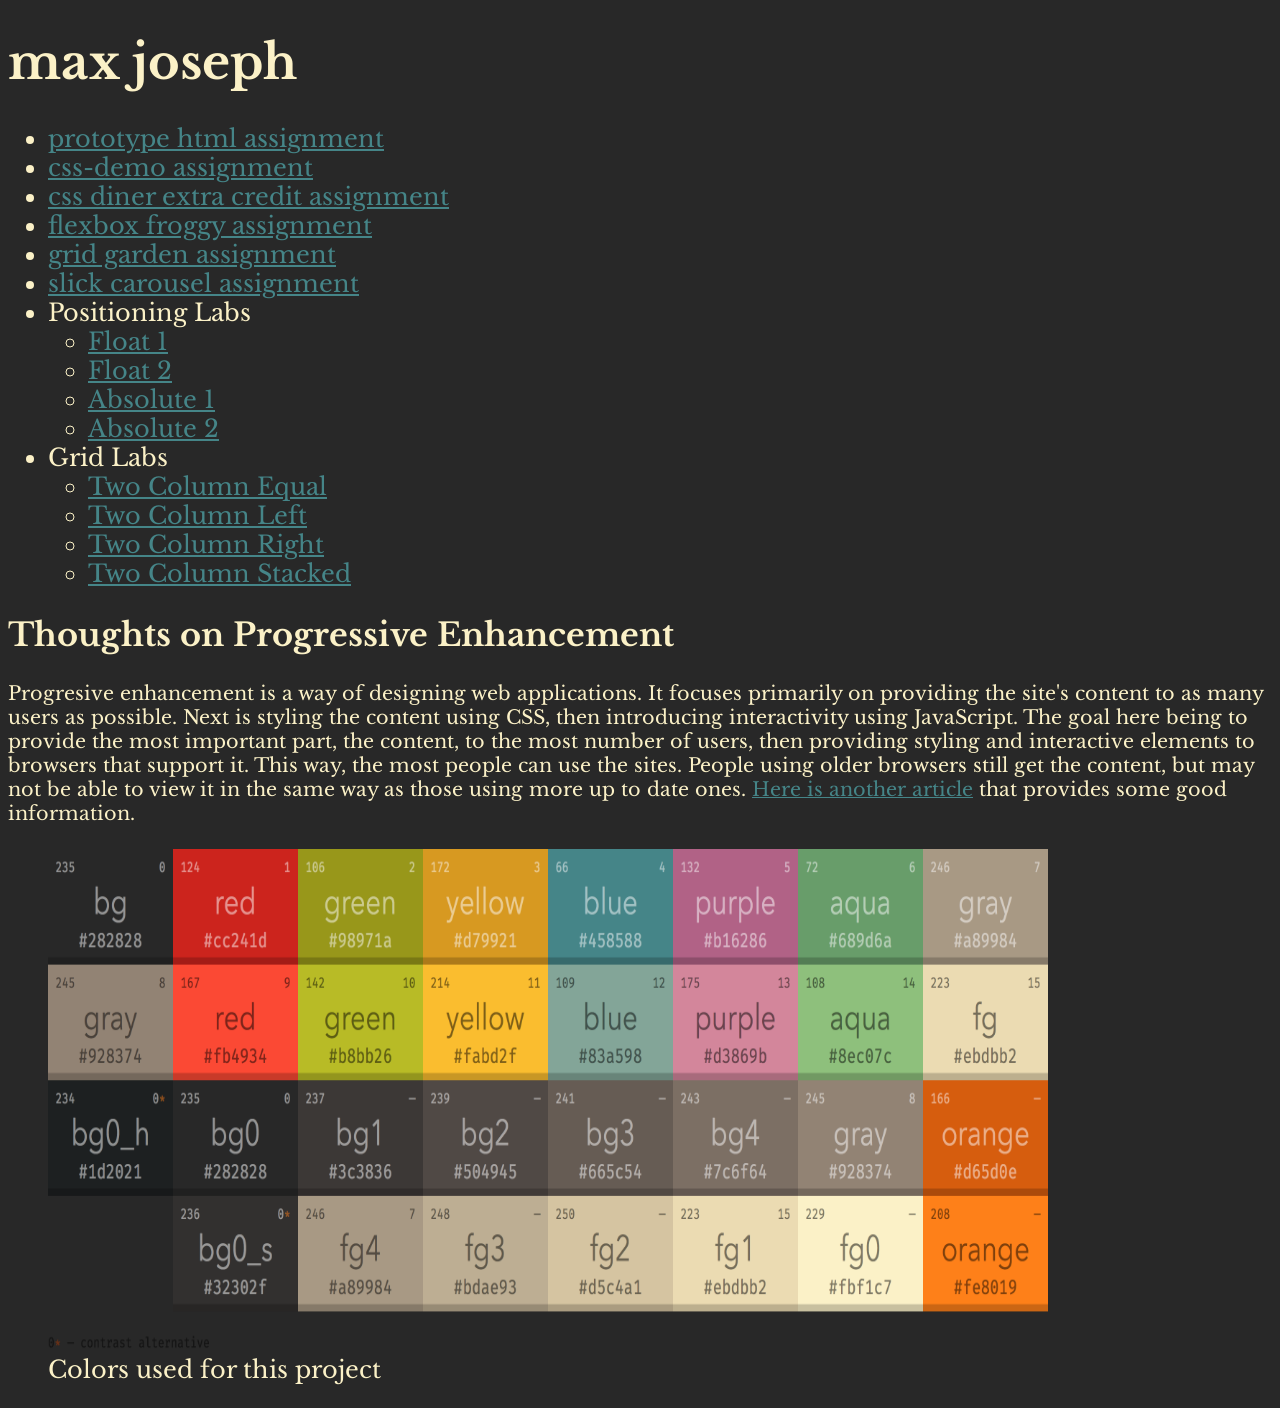
<file: index.html>
<!doctype html>
<html lang="en">
  <head>
    <meta charset="utf-8" />
    <title>IFSC 11003 | Max Joseph</title>
    <meta name="description" content="content description and stuff" />
    <meta name="author" content="Max Joseph" />
    <link href="assets/css/style.css" rel="stylesheet" />
    <!-- libre bakersville font from google -->
    <link rel="preconnect" href="https://fonts.googleapis.com">
    <link rel="preconnect" href="https://fonts.gstatic.com" crossorigin>
    <link href="https://fonts.googleapis.com/css2?family=Libre+Baskerville:ital@0;1&display=swap" rel="stylesheet">
  </head>
  <body>
    <h1>max joseph</h1>
    <nav>
      <ul>
	<li><a href="prototype/index.html">prototype html assignment</a></li>
	<li><a href="css-demo/index.html">css-demo assignment</a></li>
	<li><a href="assets/img/diner.png">css diner extra credit assignment</a></li>
	<li><a href="assets/img/flexbox-froggy.png">flexbox froggy assignment</a></li>
	<li><a href="assets/img/grid-garden.png">grid garden assignment</a></li>
	<li><a href="slick-demo/index.html">slick carousel assignment</a></li>
	<li>Positioning Labs
	  <ul>
	    <li><a href="positioning-lab/float-1.html">Float 1</a></li>
	    <li><a href="positioning-lab/float-2.html">Float 2</a></li>
	    <li><a href="positioning-lab/absolute-1.html">Absolute 1</a></li>
	    <li><a href="positioning-lab/absolute-2.html">Absolute 2</a></li>
	  </ul>
	</li>
	<li>Grid Labs
	  <ul>
	    <li><a href="css-grid-lab/grid-two-col-equal.html">Two Column Equal</a></li>
	    <li><a href="css-grid-lab/grid-two-col-left.html">Two Column Left</a></li>
	    <li><a href="css-grid-lab/grid-two-col-right.html">Two Column Right</a></li>
	    <li><a href="css-grid-lab/grid-two-col-stacked.html">Two Column Stacked</a></li>
	  </ul>
	</li>
      </ul>
    </nav>
    <h2>Thoughts on Progressive Enhancement</h2>
    <p>Progresive enhancement is a way of designing web applications. It focuses primarily on providing the site's content to as many users as possible. Next is styling the content using CSS, then introducing interactivity using JavaScript. The goal here being to provide the most important part, the content, to the most number of users, then providing styling and interactive elements to browsers that support it. This way, the most people can use the sites. People using older browsers still get the content, but may not be able to view it in the same way as those using more up to date ones. <a href="https://developer.mozilla.org/en-US/docs/Glossary/Progressive_Enhancement">Here is another article</a> that provides some good information.</p>
    <figure>
      <img src="assets/img/gruvbox-colors.png" height="500" width="1000">
      <figcaption>Colors used for this project</figcaption>
    </figure>
  </body>
</html>
</file>
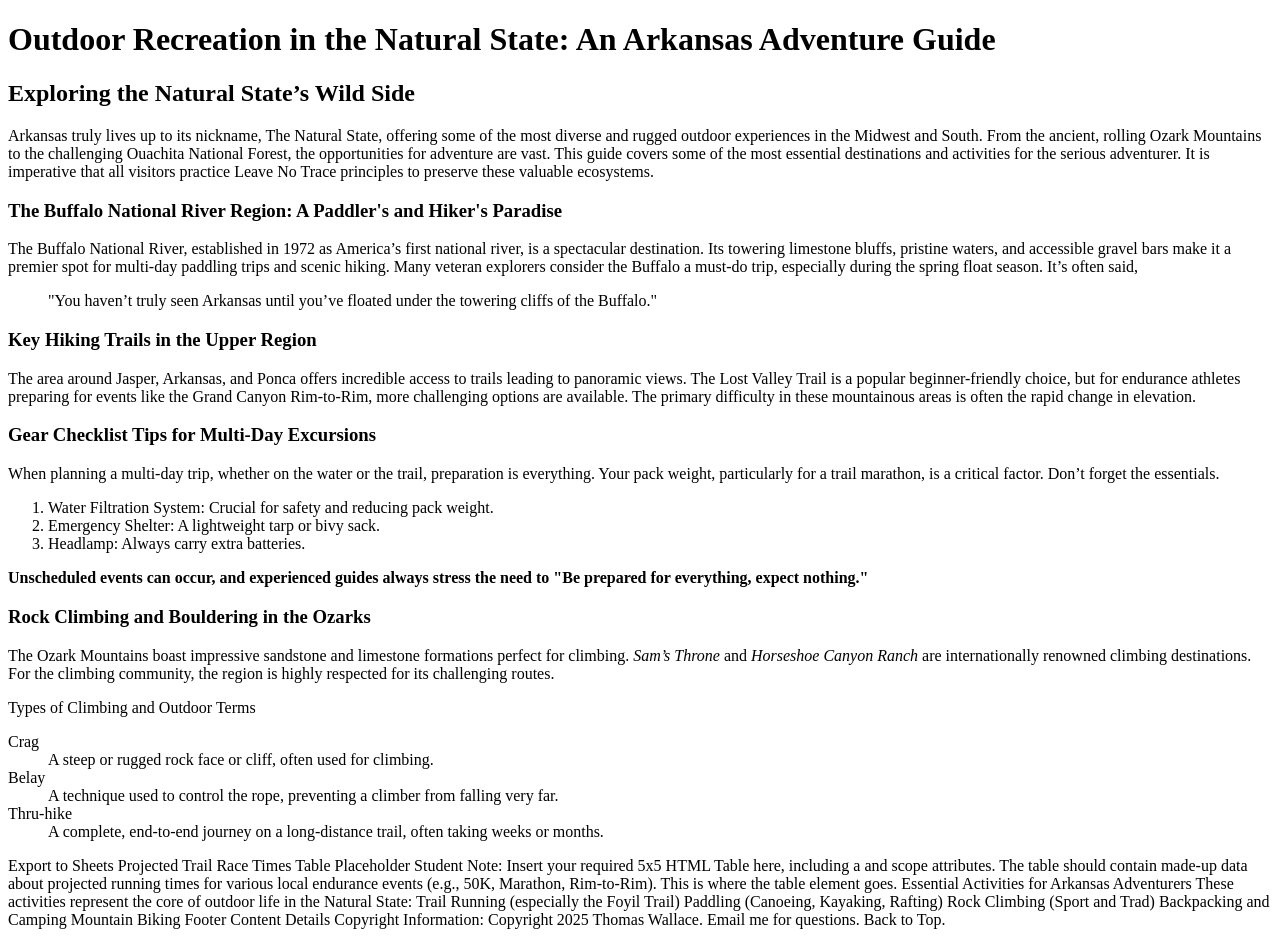
<file: prototype/index.html>
<!doctype html>
<html lang="en">
  <head>
    <title>prototype html5 assignment</title>
    <meta charset="utf-8" />
    <meta name="description" content="basic html structure assignment" />
    <meta name="keywords" content="ualr, ua little rock" />
    <meta name="author" content="Max Joseph" />
  </head>
<body>
  <header>
    <h1>Outdoor Recreation in the Natural State: An Arkansas Adventure Guide</h1>
  </header>

  <h2>Exploring the Natural State’s Wild Side</h2>
  <p>Arkansas truly lives up to its nickname, The Natural State, offering some of the most diverse and rugged outdoor experiences in the Midwest and South. From the ancient, rolling Ozark Mountains to the challenging Ouachita National Forest, the opportunities for adventure are vast. This guide covers some of the most essential destinations and activities for the serious adventurer. It is imperative that all visitors practice Leave No Trace principles to preserve these valuable ecosystems.</p>
  
  <h3>The Buffalo National River Region: A Paddler's and Hiker's Paradise</h3>
  <p>The Buffalo National River, established in 1972 as America’s first national river, is a spectacular destination. Its towering limestone bluffs, pristine waters, and accessible gravel bars make it a premier spot for multi-day paddling trips and scenic hiking. Many veteran explorers consider the Buffalo a must-do trip, especially during the spring float season. It’s often said, <blockquote>"You haven’t truly seen Arkansas until you’ve floated under the towering cliffs of the Buffalo."</blockquote></p>
  
  <h3>Key Hiking Trails in the Upper Region</h3>
  <p>The area around Jasper, Arkansas, and Ponca offers incredible access to trails leading to panoramic views. The Lost Valley Trail is a popular beginner-friendly choice, but for endurance athletes preparing for events like the Grand Canyon Rim-to-Rim, more challenging options are available. The primary difficulty in these mountainous areas is often the rapid change in elevation.</p>
  
  <h3>Gear Checklist Tips for Multi-Day Excursions</h3>
  <p>When planning a multi-day trip, whether on the water or the trail, preparation is everything. Your pack weight, particularly for a trail marathon, is a critical factor. Don’t forget the essentials.</p>
  <ol>
    <li>Water Filtration System: Crucial for safety and reducing pack weight.</li>
    <li>Emergency Shelter: A lightweight tarp or bivy sack.</li>
    <li>Headlamp: Always carry extra batteries.</li>
  </ol>

  <p><strong>Unscheduled events can occur, and experienced guides always stress the need to "Be prepared for everything, expect nothing."</strong></p>
  
  <h3>Rock Climbing and Bouldering in the Ozarks</h3>
  <p>The Ozark Mountains boast impressive sandstone and limestone formations perfect for climbing. <em>Sam’s Throne</em> and <em>Horseshoe Canyon Ranch</em> are internationally renowned climbing destinations. For the climbing community, the region is highly respected for its challenging routes.</p>
  
  <label for="outdoor-terms">Types of Climbing and Outdoor Terms</label>
  <dl id="outdoor-terms">
    <dt>Crag</dt>	<dd>A steep or rugged rock face or cliff, often used for climbing.</dd>
    <dt>Belay</dt>	<dd>A technique used to control the rope, preventing a climber from falling very far.</dd>
    <dt>Thru-hike</dt>	<dd>A complete, end-to-end journey on a long-distance trail, often taking weeks or months.</dd>
  </dl>
Export to Sheets
Projected Trail Race Times Table Placeholder
Student Note: Insert your required 5x5 HTML Table here, including a <caption> and scope attributes. The table should contain made-up data about projected running times for various local endurance events (e.g., 50K, Marathon, Rim-to-Rim). This is where the table element goes.

Essential Activities for Arkansas Adventurers
These activities represent the core of outdoor life in the Natural State:

Trail Running (especially the Foyil Trail)

Paddling (Canoeing, Kayaking, Rafting)

Rock Climbing (Sport and Trad)

Backpacking and Camping

Mountain Biking
    </body>

Footer Content Details
Copyright Information: Copyright 2025 Thomas Wallace. Email me for questions. Back to Top.

</html>
</file>
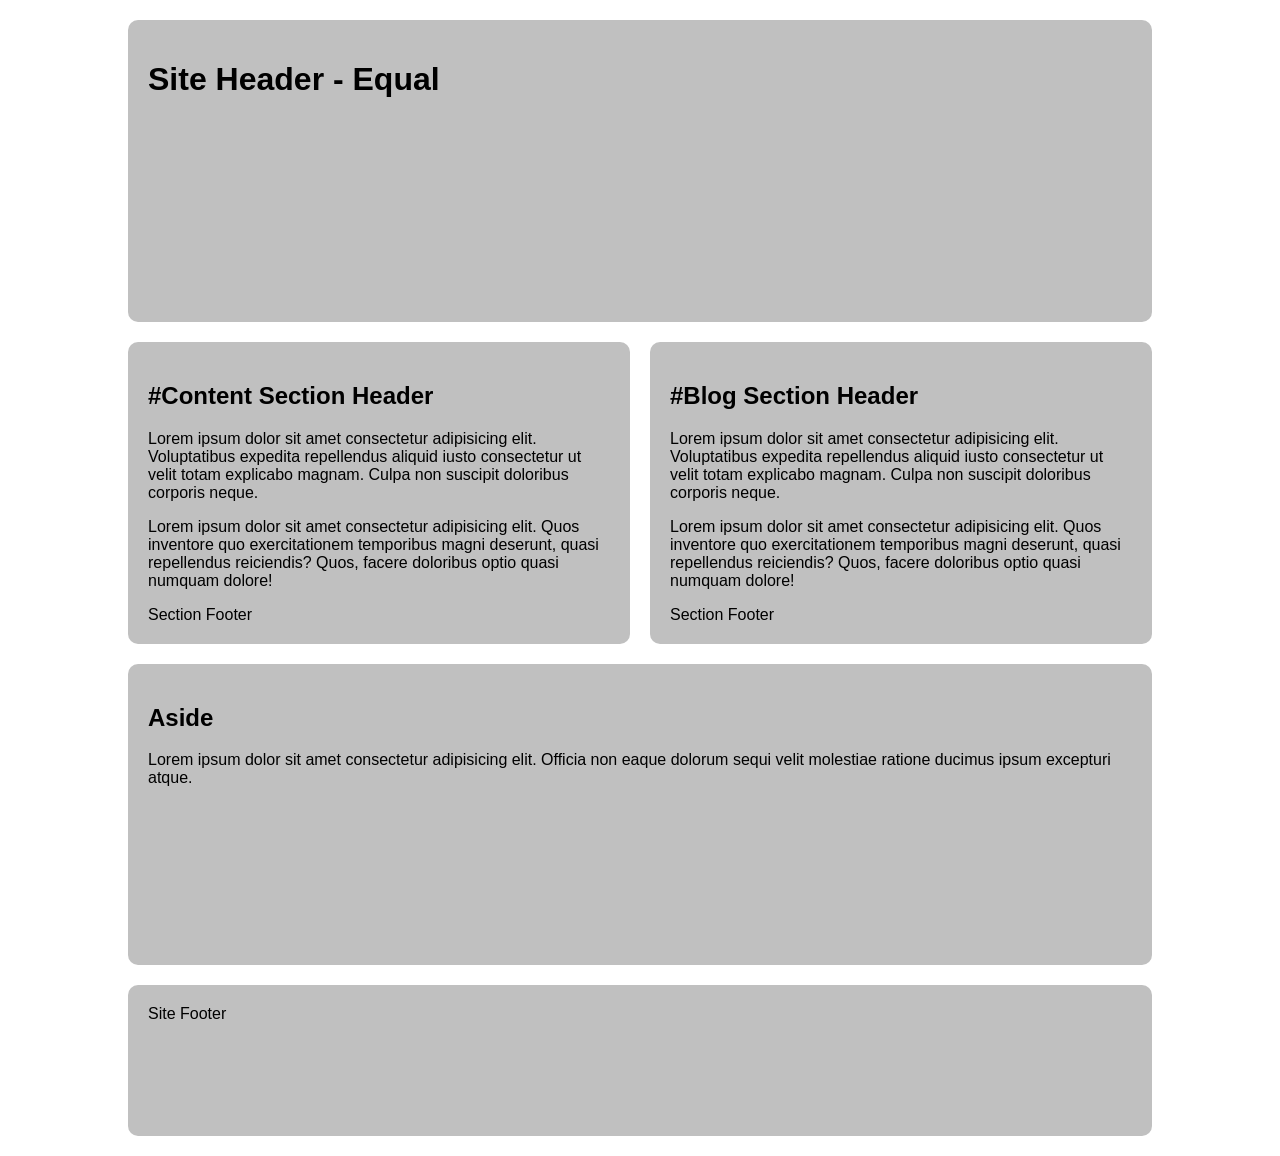
<file: css-grid-lab/grid-two-col-equal.html>
<!DOCTYPE html>
<html lang="en">

<head>
  <meta charset="UTF-8">
  <meta name="viewport" content="width=device-width, initial-scale=1.0">
  <title>CSS Grid Demo</title>
  <style>
    /*  ---------------Box Sizing-----------------  */
    html {
      box-sizing: border-box;
    }

    *,
    *:before,
    *:after {
      box-sizing: inherit;
    }

    /* Starter */
    main>* {
      font-family: Avenir, Montserrat, Corbel, "URW Gothic", source-sans-pro,
        sans-serif;
      font-weight: normal;
      background-color: #c0c0c0;
      border-radius: 10px;
      padding: 20px;
    }

    main {
      display: grid;
      gap: 20px;
      max-width: 80vw;
      margin: 20px auto;
    }

    /* Solution */
    main {
	grid-template-columns:1fr 1fr;
	grid-template-rows:1fr 1fr 1fr 0.5fr;
    }

    header.primary {
	grid-area:1/1/2/3;
	/* row-start / col-start / row-end / col-end */
    }

    #content {
	grid-area:2/1/3/2;
	/* row-start / col-start / row-end / col-end */
    }

    #blog {
	grid-area:2/2/3/3;
	/* row-start / col-start / row-end / col-end */
    }
    
    aside {
	grid-area:3/1/4/3;
	/* row-start / col-start / row-end / col-end */
    }

    footer.primary {
	grid-area:4/1/5/3;
	/* row-start / col-start / row-end / col-end */
    }
  </style>

</head>

<body>
  <main>
    <header class="primary">
      <h1>Site Header - Equal</h1>
    </header>
    <section id="content">
      <header>
        <h2>#Content Section Header</h2>
      </header>
      <p>Lorem ipsum dolor sit amet consectetur adipisicing elit. Voluptatibus expedita repellendus aliquid iusto consectetur ut velit totam explicabo magnam. Culpa non suscipit doloribus corporis neque.</p>
      <p>
        Lorem ipsum dolor sit amet consectetur adipisicing elit. Quos inventore quo exercitationem temporibus magni deserunt, quasi repellendus reiciendis? Quos, facere doloribus optio quasi numquam dolore!</p>
      <footer>Section Footer</footer>
    </section>
    <section id="blog">
      <header>
        <h2>#Blog Section Header</h2>
      </header>
      <p>Lorem ipsum dolor sit amet consectetur adipisicing elit. Voluptatibus expedita repellendus aliquid iusto consectetur ut velit totam explicabo magnam. Culpa non suscipit doloribus corporis neque.</p>
      <p>
        Lorem ipsum dolor sit amet consectetur adipisicing elit. Quos inventore quo exercitationem temporibus magni deserunt, quasi repellendus reiciendis? Quos, facere doloribus optio quasi numquam dolore!</p>
      <footer>Section Footer</footer>
    </section>
    <aside>
      <h2>Aside</h2>
      <p>Lorem ipsum dolor sit amet consectetur adipisicing elit. Officia non eaque dolorum sequi velit molestiae ratione ducimus ipsum excepturi atque.</p>
    </aside>
    <footer class="primary">Site Footer</footer>
  </main>
</body>

</html>
</file>
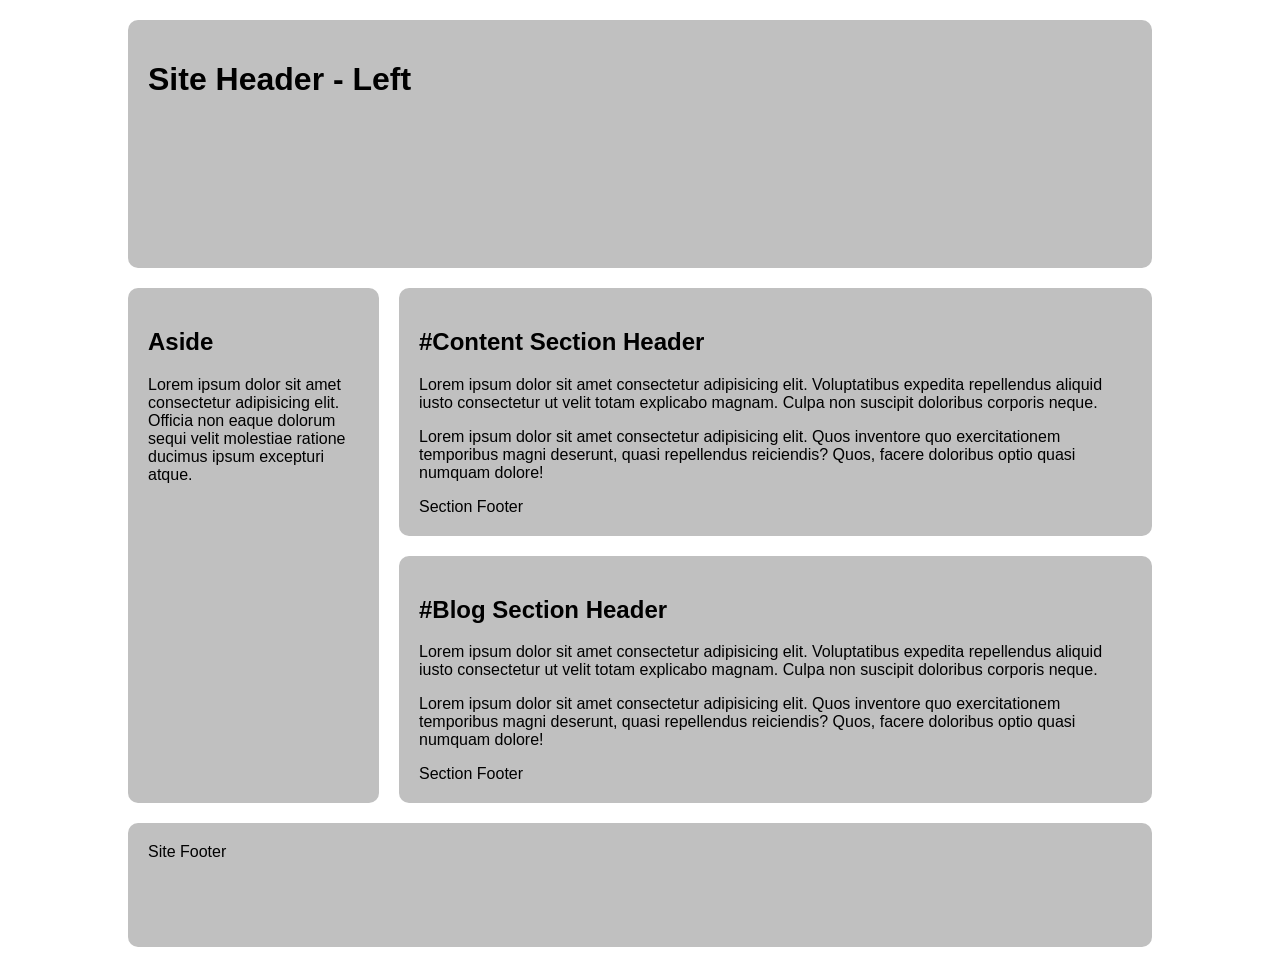
<file: css-grid-lab/grid-two-col-left.html>
<!DOCTYPE html>
<html lang="en">

<head>
  <meta charset="UTF-8">
  <meta name="viewport" content="width=device-width, initial-scale=1.0">
  <title>CSS Grid Demo</title>
  <style>
    /*  ---------------Box Sizing-----------------  */
    html {
      box-sizing: border-box;
    }

    *,
    *:before,
    *:after {
      box-sizing: inherit;
    }

    /* Starter */
    main>* {
      font-family: Avenir, Montserrat, Corbel, "URW Gothic", source-sans-pro,
        sans-serif;
      font-weight: normal;
      background-color: #c0c0c0;
      border-radius: 10px;
      padding: 20px;
    }

    main {
      display: grid;
      gap: 20px;
      max-width: 80vw;
      margin: 20px auto;
    }

    /* Solution */
    main {
	grid-template-columns:1fr 3fr;
	grid-template-rows:1fr 1fr 1fr 0.5fr;
    }

    header.primary {
	grid-area:1/1/2/3;
	/* row-start / col-start / row-end / col-end */
    }

    #content {
	grid-area:2/2/3/3;
	/* row-start / col-start / row-end / col-end */
    }

    #blog {
	grid-area:3/2/4/3;
	/* row-start / col-start / row-end / col-end */
    }
    
    aside {
	grid-area:2/1/4/2;
	/* row-start / col-start / row-end / col-end */
    }

    footer.primary {
	grid-area:4/1/5/3;
	/* row-start / col-start / row-end / col-end */
    }
  </style>

</head>

<body>
  <main>
    <header class="primary">
      <h1>Site Header - Left</h1>
    </header>
    <section id="content">
      <header>
        <h2>#Content Section Header</h2>
      </header>
      <p>Lorem ipsum dolor sit amet consectetur adipisicing elit. Voluptatibus expedita repellendus aliquid iusto consectetur ut velit totam explicabo magnam. Culpa non suscipit doloribus corporis neque.</p>
      <p>
        Lorem ipsum dolor sit amet consectetur adipisicing elit. Quos inventore quo exercitationem temporibus magni deserunt, quasi repellendus reiciendis? Quos, facere doloribus optio quasi numquam dolore!</p>
      <footer>Section Footer</footer>
    </section>
    <section id="blog">
      <header>
        <h2>#Blog Section Header</h2>
      </header>
      <p>Lorem ipsum dolor sit amet consectetur adipisicing elit. Voluptatibus expedita repellendus aliquid iusto consectetur ut velit totam explicabo magnam. Culpa non suscipit doloribus corporis neque.</p>
      <p>
        Lorem ipsum dolor sit amet consectetur adipisicing elit. Quos inventore quo exercitationem temporibus magni deserunt, quasi repellendus reiciendis? Quos, facere doloribus optio quasi numquam dolore!</p>
      <footer>Section Footer</footer>
    </section>
    <aside>
      <h2>Aside</h2>
      <p>Lorem ipsum dolor sit amet consectetur adipisicing elit. Officia non eaque dolorum sequi velit molestiae ratione ducimus ipsum excepturi atque.</p>
    </aside>
    <footer class="primary">Site Footer</footer>
  </main>
</body>

</html>
</file>
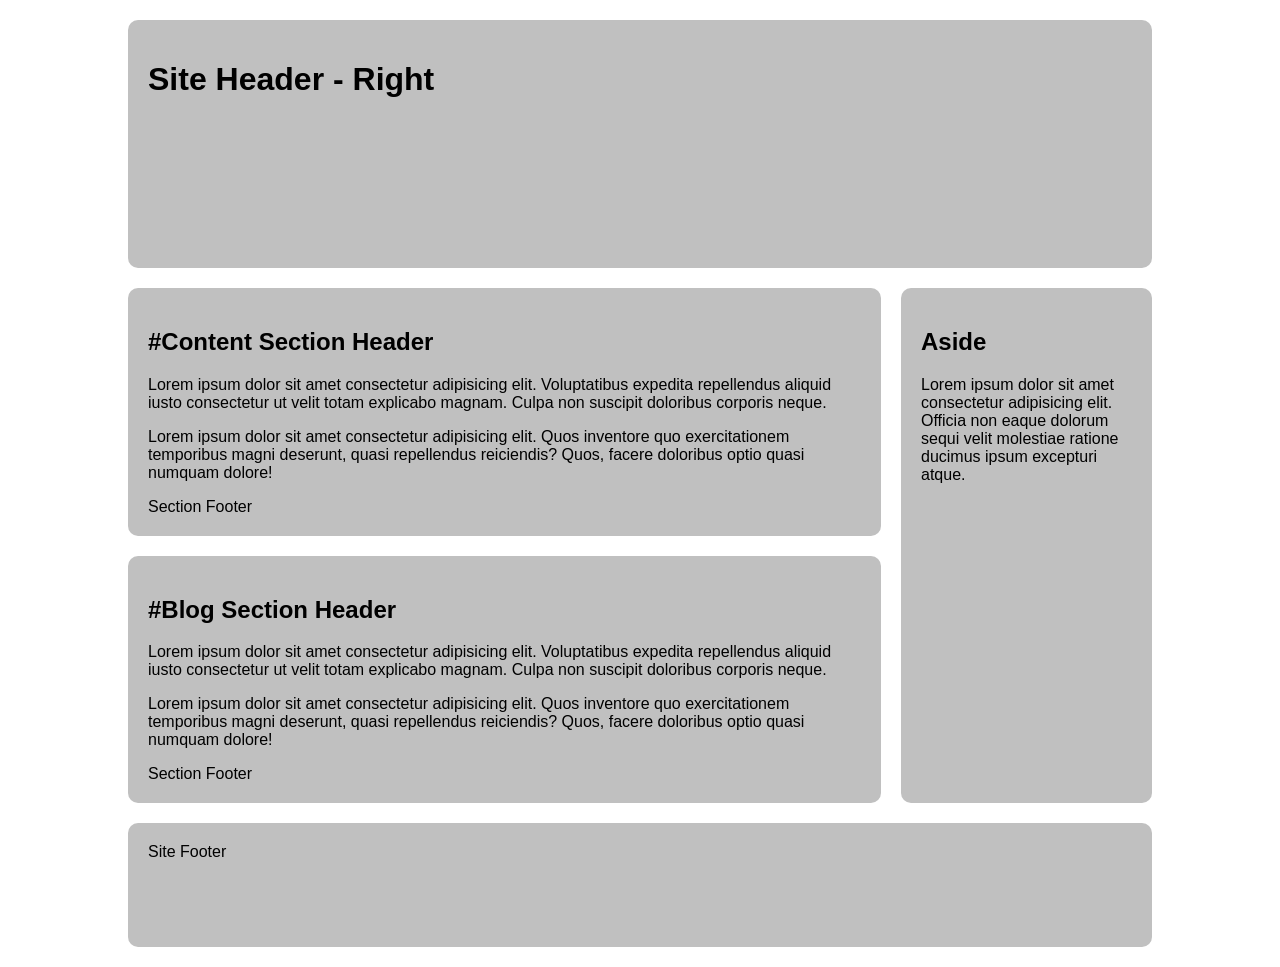
<file: css-grid-lab/grid-two-col-right.html>
<!DOCTYPE html>
<html lang="en">

<head>
  <meta charset="UTF-8">
  <meta name="viewport" content="width=device-width, initial-scale=1.0">
  <title>CSS Grid Demo</title>
  <style>
    /*  ---------------Box Sizing-----------------  */
    html {
      box-sizing: border-box;
    }

    *,
    *:before,
    *:after {
      box-sizing: inherit;
    }

    /* Starter */
    main>* {
      font-family: Avenir, Montserrat, Corbel, "URW Gothic", source-sans-pro,
        sans-serif;
      font-weight: normal;
      background-color: #c0c0c0;
      border-radius: 10px;
      padding: 20px;
    }

    main {
      display: grid;
      gap: 20px;
      max-width: 80vw;
      margin: 20px auto;
    }

    /* Solution */
    main {
	grid-template-columns:3fr 1fr;
	grid-template-rows:1fr 1fr 1fr 0.5fr;
    }

    header.primary {
	grid-area:1/1/2/3;
	/* row-start / col-start / row-end / col-end */
    }

    #content {
	grid-area:2/1/3/2;
	/* row-start / col-start / row-end / col-end */
    }

    #blog {
	grid-area:3/1/4/2;
	/* row-start / col-start / row-end / col-end */
    }
    
    aside {
	grid-area:2/2/4/3;
	/* row-start / col-start / row-end / col-end */
    }

    footer.primary {
	grid-area:4/1/5/3;
	/* row-start / col-start / row-end / col-end */
    }
  </style>

</head>

<body>
  <main>
    <header class="primary">
      <h1>Site Header - Right</h1>
    </header>
    <section id="content">
      <header>
        <h2>#Content Section Header</h2>
      </header>
      <p>Lorem ipsum dolor sit amet consectetur adipisicing elit. Voluptatibus expedita repellendus aliquid iusto consectetur ut velit totam explicabo magnam. Culpa non suscipit doloribus corporis neque.</p>
      <p>
        Lorem ipsum dolor sit amet consectetur adipisicing elit. Quos inventore quo exercitationem temporibus magni deserunt, quasi repellendus reiciendis? Quos, facere doloribus optio quasi numquam dolore!</p>
      <footer>Section Footer</footer>
    </section>
    <section id="blog">
      <header>
        <h2>#Blog Section Header</h2>
      </header>
      <p>Lorem ipsum dolor sit amet consectetur adipisicing elit. Voluptatibus expedita repellendus aliquid iusto consectetur ut velit totam explicabo magnam. Culpa non suscipit doloribus corporis neque.</p>
      <p>
        Lorem ipsum dolor sit amet consectetur adipisicing elit. Quos inventore quo exercitationem temporibus magni deserunt, quasi repellendus reiciendis? Quos, facere doloribus optio quasi numquam dolore!</p>
      <footer>Section Footer</footer>
    </section>
    <aside>
      <h2>Aside</h2>
      <p>Lorem ipsum dolor sit amet consectetur adipisicing elit. Officia non eaque dolorum sequi velit molestiae ratione ducimus ipsum excepturi atque.</p>
    </aside>
    <footer class="primary">Site Footer</footer>
  </main>
</body>

</html>
</file>
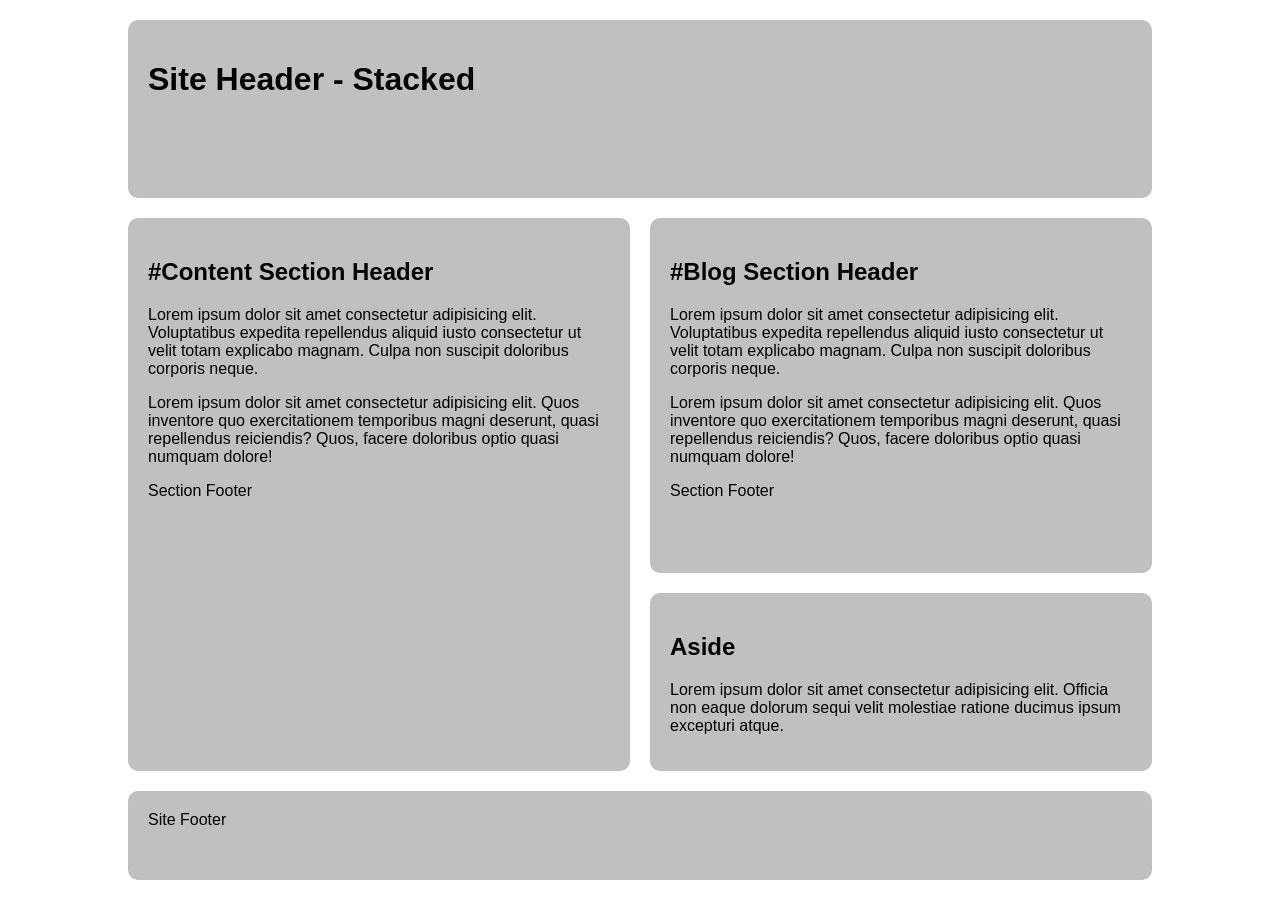
<file: css-grid-lab/grid-two-col-stacked.html>
<!DOCTYPE html>
<html lang="en">

<head>
  <meta charset="UTF-8">
  <meta name="viewport" content="width=device-width, initial-scale=1.0">
  <title>CSS Grid Demo</title>
  <style>
    /*  ---------------Box Sizing-----------------  */
    html {
      box-sizing: border-box;
    }

    *,
    *:before,
    *:after {
      box-sizing: inherit;
    }

    /* Starter */
    main>* {
      font-family: Avenir, Montserrat, Corbel, "URW Gothic", source-sans-pro,
        sans-serif;
      font-weight: normal;
      background-color: #c0c0c0;
      border-radius: 10px;
      padding: 20px;
    }

    main {
      display: grid;
      gap: 20px;
      max-width: 80vw;
      margin: 20px auto;
    }

    /* Solution */
    main {
	grid-template-columns:1fr 1fr;
	grid-template-rows:1fr 2fr 1fr 0.5fr;
    }

    header.primary {
	grid-area:1/1/2/3;
	/* row-start / col-start / row-end / col-end */
    }

    #content {
	grid-area:2/1/4/2;
	/* row-start / col-start / row-end / col-end */
    }

    #blog {
	grid-area:2/2/3/3;
	/* row-start / col-start / row-end / col-end */
    }
    
    aside {
	grid-area:3/2/4/3;
	/* row-start / col-start / row-end / col-end */
    }

    footer.primary {
	grid-area:4/1/5/3;
	/* row-start / col-start / row-end / col-end */
    }
  </style>

</head>

<body>
  <main>
    <header class="primary">
      <h1>Site Header - Stacked</h1>
    </header>
    <section id="content">
      <header>
        <h2>#Content Section Header</h2>
      </header>
      <p>Lorem ipsum dolor sit amet consectetur adipisicing elit. Voluptatibus expedita repellendus aliquid iusto consectetur ut velit totam explicabo magnam. Culpa non suscipit doloribus corporis neque.</p>
      <p>
        Lorem ipsum dolor sit amet consectetur adipisicing elit. Quos inventore quo exercitationem temporibus magni deserunt, quasi repellendus reiciendis? Quos, facere doloribus optio quasi numquam dolore!</p>
      <footer>Section Footer</footer>
    </section>
    <section id="blog">
      <header>
        <h2>#Blog Section Header</h2>
      </header>
      <p>Lorem ipsum dolor sit amet consectetur adipisicing elit. Voluptatibus expedita repellendus aliquid iusto consectetur ut velit totam explicabo magnam. Culpa non suscipit doloribus corporis neque.</p>
      <p>
        Lorem ipsum dolor sit amet consectetur adipisicing elit. Quos inventore quo exercitationem temporibus magni deserunt, quasi repellendus reiciendis? Quos, facere doloribus optio quasi numquam dolore!</p>
      <footer>Section Footer</footer>
    </section>
    <aside>
      <h2>Aside</h2>
      <p>Lorem ipsum dolor sit amet consectetur adipisicing elit. Officia non eaque dolorum sequi velit molestiae ratione ducimus ipsum excepturi atque.</p>
    </aside>
    <footer class="primary">Site Footer</footer>
  </main>
</body>

</html>
</file>
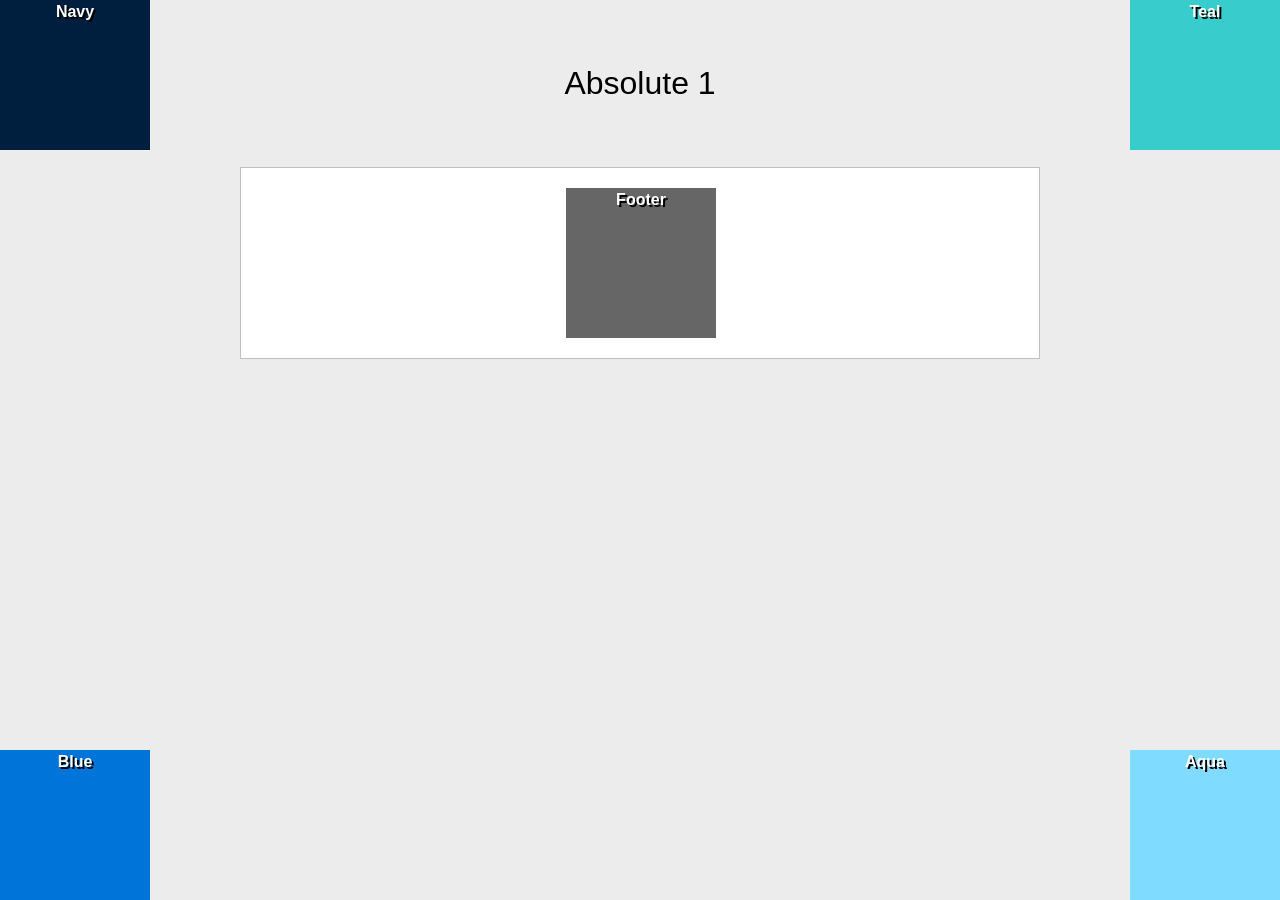
<file: positioning-lab/absolute-1.html>
<!DOCTYPE html>
<html lang="en">

<head>
  <meta charset="UTF-8">
  <meta http-equiv="X-UA-Compatible" content="IE=edge">
  <meta name="viewport" content="width=device-width, initial-scale=1.0">
  <title>Positioning Lab</title>
  <style type="text/css">
    /* ---------------Box Sizing----------------- */
    html {
      box-sizing: border-box;
    }
    *,
    *:before,
    *:after {
      box-sizing: inherit;
    }
    body {
      background-color: #ECECEC;
      font-weight: bold;
      font-family: Tahoma, Geneva, sans-serif;
      color: #FFF;
      text-align: center;
      line-height: 24px;
    }
    #wrapper {
      background-color: #FFF;
      border: 1px solid #c0c0c0;
      width: 800px;
      margin-right: auto;
      margin-left: auto;
      text-shadow: 2px 2px #000;
    }
    #navy {
	background-color: #001f3f;
	width:150px;
	height:150px;
	position:absolute;
	top:0px;
	left:0px;
    }
    #teal {
      background-color: #39CCCC;
	width:150px;
	height:150px;
	position:absolute;
	top:0px;
	right:0px;
    }
    #blue {
      background-color: #0074D9;
	width:150px;
	height:150px;
	position:absolute;
	bottom:0px;
	left:0px;
    }
    #aqua {
	background-color: #7FDBFF;
	width:150px;
	height:150px;
	position:absolute;
	bottom:0px;
	right:0px;
    }
    #footer {
	background-color: #666;
	width:150px;
	height:150px;
	margin:20px 325px 20px 325px;
    }
    h1 {
      color: #000;
      font-weight: normal;
      padding: 50px;
    }
  </style>
</head>
<body>
  <h1>Absolute 1</h1>
  <section id="wrapper">
    <div id="navy">Navy</div>
    <div id="teal">Teal</div>
    <div id="blue">Blue</div>
    <div id="aqua">Aqua</div>
    <div id="footer">Footer</div>
  </section>
</body>

</html>
</file>
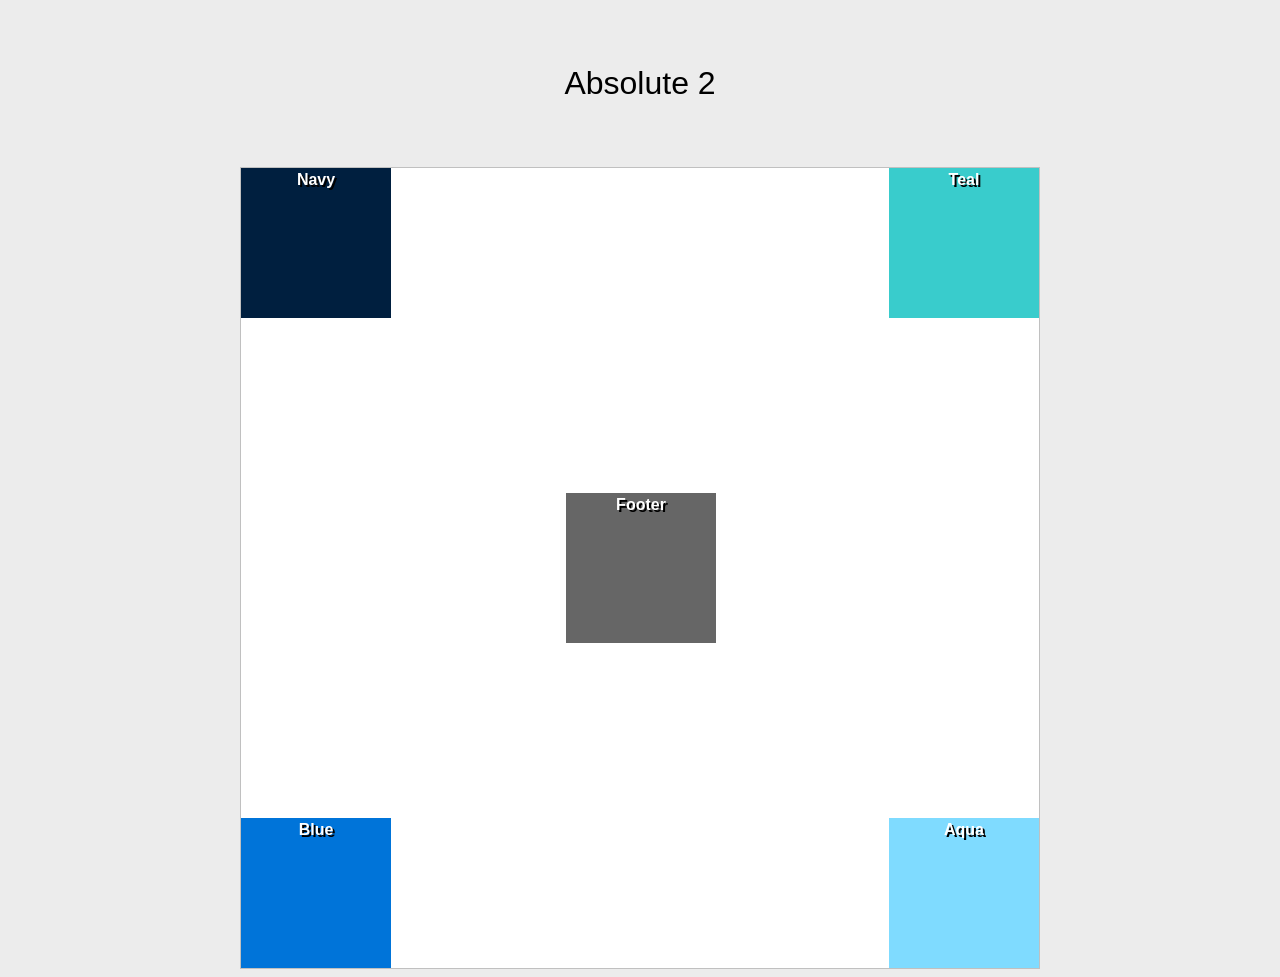
<file: positioning-lab/absolute-2.html>
<!DOCTYPE html>
<html lang="en">

<head>
  <meta charset="UTF-8">
  <meta http-equiv="X-UA-Compatible" content="IE=edge">
  <meta name="viewport" content="width=device-width, initial-scale=1.0">
  <title>Positioning Lab</title>
  <style type="text/css">
    /* ---------------Box Sizing----------------- */
    html {
      box-sizing: border-box;
    }
    *,
    *:before,
    *:after {
      box-sizing: inherit;
    }
    body {
      background-color: #ECECEC;
      font-weight: bold;
      font-family: Tahoma, Geneva, sans-serif;
      color: #FFF;
      text-align: center;
      line-height: 24px;
    }
    #wrapper {
      background-color: #FFF;
      border: 1px solid #c0c0c0;
      width: 800px;
      margin-right: auto;
      margin-left: auto;
      text-shadow: 2px 2px #000;
      position:relative;
    }
    #navy {
	background-color: #001f3f;
	width:150px;
	height:150px;
	position:absolute;
	top:0px;
	left:0px;
    }
    #teal {
      background-color: #39CCCC;
	width:150px;
	height:150px;
	position:absolute;
	top:0px;
	right:0px;
    }
    #blue {
      background-color: #0074D9;
	width:150px;
	height:150px;
	position:absolute;
	bottom:0px;
	left:0px;
    }
    #aqua {
	background-color: #7FDBFF;
	width:150px;
	height:150px;
	position:absolute;
	bottom:0px;
	right:0px;
    }
    #footer {
	background-color: #666;
	width:150px;
	height:150px;
	margin:325px 325px 325px 325px;
    }
    h1 {
      color: #000;
      font-weight: normal;
      padding: 50px;
    }
  </style>
</head>
<body>
  <h1>Absolute 2</h1>
  <section id="wrapper">
    <div id="navy">Navy</div>
    <div id="teal">Teal</div>
    <div id="blue">Blue</div>
    <div id="aqua">Aqua</div>
    <div id="footer">Footer</div>
  </section>
</body>

</html>
</file>
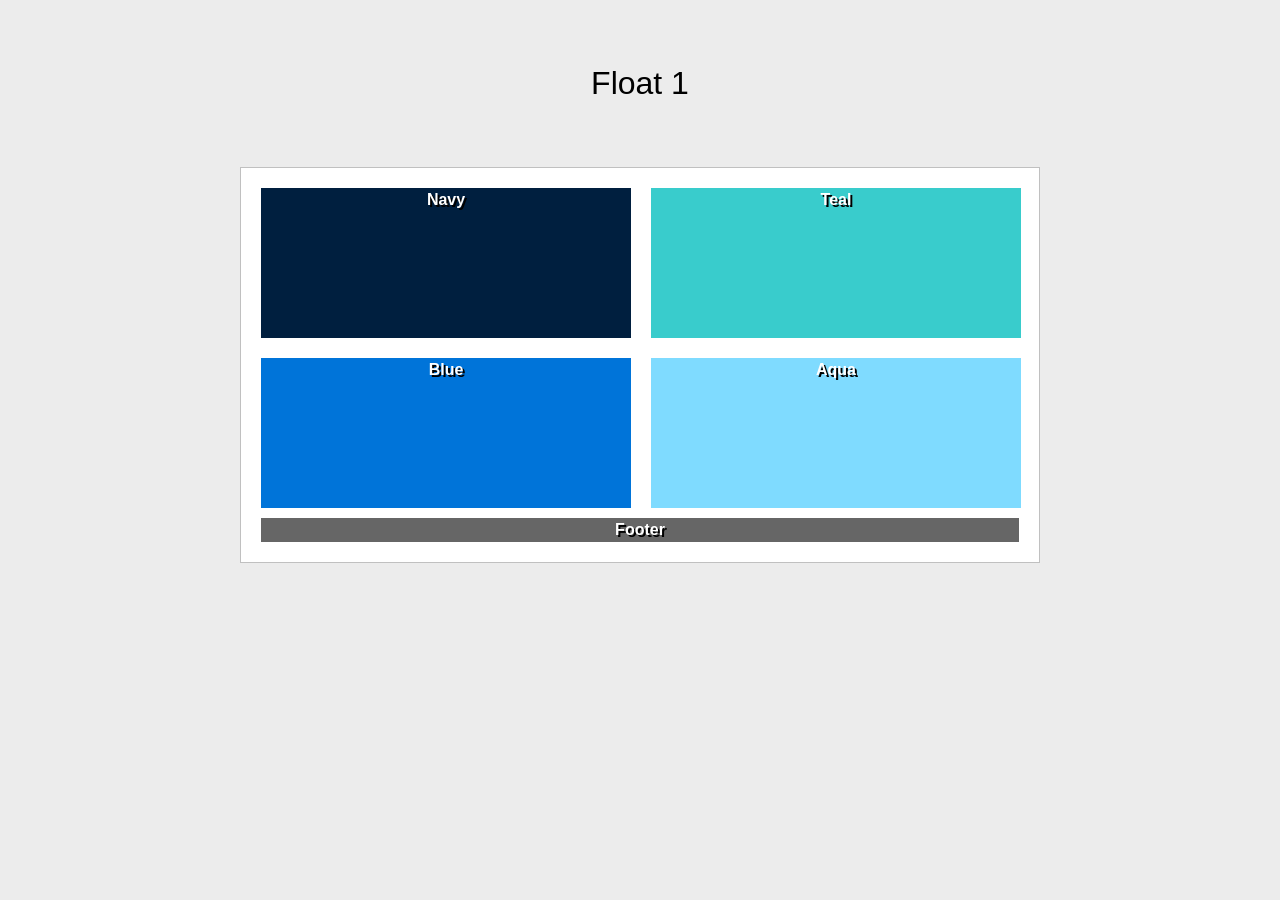
<file: positioning-lab/float-1.html>
<!DOCTYPE html>
<html lang="en">

<head>
  <meta charset="UTF-8">
  <meta http-equiv="X-UA-Compatible" content="IE=edge">
  <meta name="viewport" content="width=device-width, initial-scale=1.0">
  <title>Positioning Lab</title>
  <style type="text/css">
    /* ---------------Box Sizing----------------- */
    html {
      box-sizing: border-box;
    }
    *,
    *:before,
    *:after {
      box-sizing: inherit;
    }
    body {
      background-color: #ECECEC;
      font-weight: bold;
      font-family: Tahoma, Geneva, sans-serif;
      color: #FFF;
      text-align: center;
      line-height: 24px;
    }
    #wrapper {
      background-color: #FFF;
      border: 1px solid #c0c0c0;
      width: 800px;
      margin-right: auto;
      margin-left: auto;
      text-shadow: 2px 2px #000;
    }
    #navy {
	background-color: #001f3f;
	width:370px;
	height:150px;
	float:left;
	margin:20px 10px 10px 20px;
    }
    #teal {
	background-color: #39CCCC;
	width:370px;
	height:150px;
	float:left;
	margin:20px 15px 10px 10px;
    }
    #blue {
	background-color: #0074D9;
	width:370px;
	height:150px;
	float:left;
	margin:10px 10px 10px 20px;
    }
    #aqua {
	background-color: #7FDBFF;
	width:370px;
	height:150px;
	float:left;
	margin:10px 15px 10px 10px;
    }
    #footer {
        background-color: #666;
        margin:10px 20px 20px 20px;
	clear:both;
    }
    h1 {
      color: #000;
      font-weight: normal;
      padding: 50px;
    }
  </style>
</head>
<body>
  <h1>Float 1</h1>
  <section id="wrapper">
    <div id="navy">Navy</div>
    <div id="teal">Teal</div>
    <div id="blue">Blue</div>
    <div id="aqua">Aqua</div>
    <div id="footer">Footer</div>
  </section>
</body>

</html>
</file>
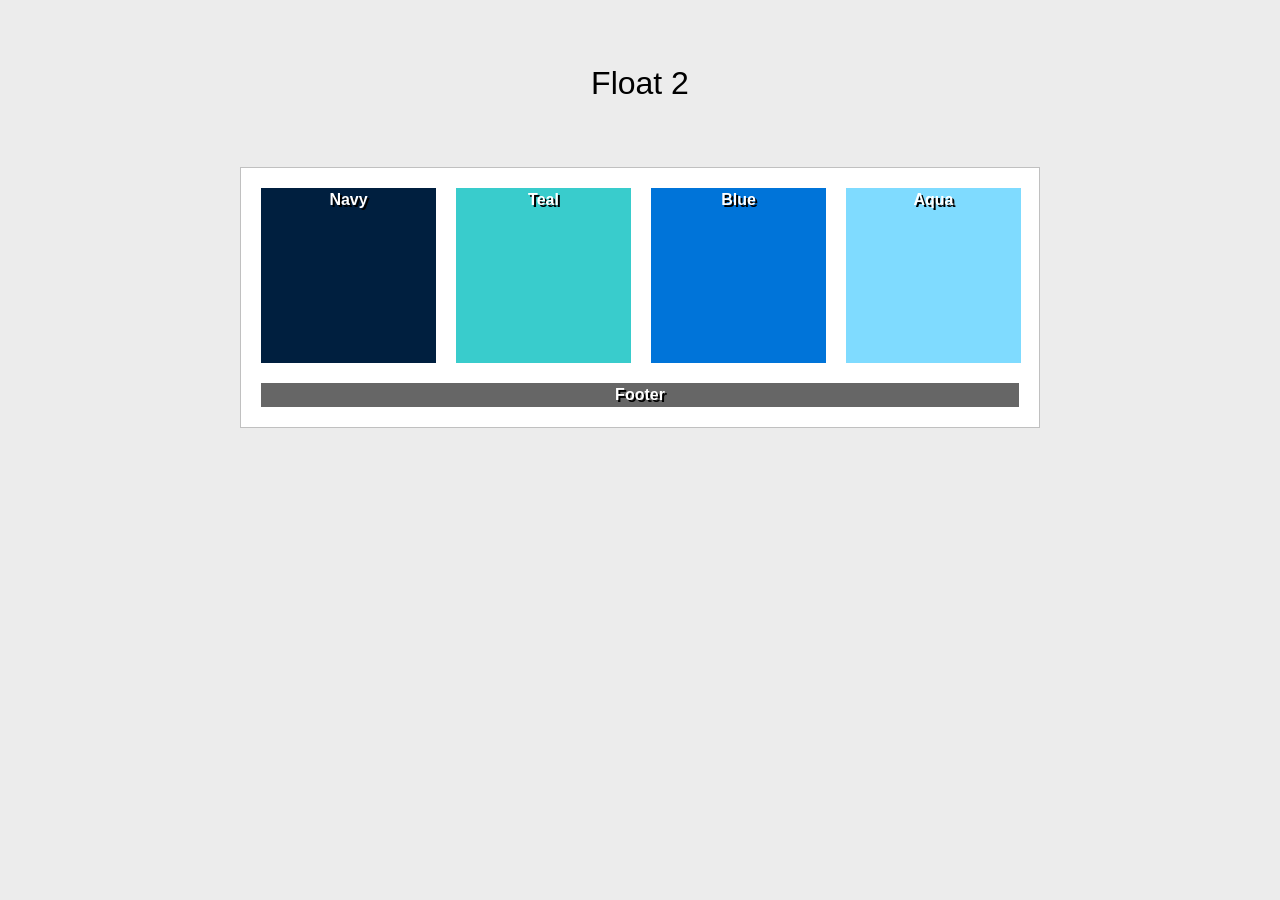
<file: positioning-lab/float-2.html>
<!DOCTYPE html>
<html lang="en">

<head>
  <meta charset="UTF-8">
  <meta http-equiv="X-UA-Compatible" content="IE=edge">
  <meta name="viewport" content="width=device-width, initial-scale=1.0">
  <title>Positioning Lab</title>
  <style type="text/css">
    /* ---------------Box Sizing----------------- */
    html {
      box-sizing: border-box;
    }
    *,
    *:before,
    *:after {
      box-sizing: inherit;
    }
    body {
      background-color: #ECECEC;
      font-weight: bold;
      font-family: Tahoma, Geneva, sans-serif;
      color: #FFF;
      text-align: center;
      line-height: 24px;
    }
    #wrapper {
      background-color: #FFF;
      border: 1px solid #c0c0c0;
      width: 800px;
      margin-right: auto;
      margin-left: auto;
      text-shadow: 2px 2px #000;
    }
    #navy {
	background-color: #001f3f;
	width:175px;
	height:175px;
	float:left;
	margin:20px 10px 10px 20px;
    }
    #teal {
	background-color: #39CCCC;
	width:175px;
	height:175px;
	float:left;
	margin:20px 10px 10px 10px;
    }
    #blue {
	background-color: #0074D9;
	width:175px;
	height:175px;
	float:left;
	margin:20px 10px 10px 10px;
    }
    #aqua {
	background-color: #7FDBFF;
	width:175px;
	height:175px;
	float:left;
	margin:20px 10px 20px 10px;
    }
    #footer {
	background-color: #666;
	clear:both;
	margin:10px 20px 20px 20px;
    }
    h1 {
      color: #000;
      font-weight: normal;
      padding: 50px;
    }
  </style>
</head>
<body>
  <h1>Float 2</h1>
  <section id="wrapper">
    <div id="navy">Navy</div>
    <div id="teal">Teal</div>
    <div id="blue">Blue</div>
    <div id="aqua">Aqua</div>
    <div id="footer">Footer</div>
  </section>
</body>

</html>
</file>
<file: assets/css/style.css>
body {
    font-family: "Libre Baskerville", serif;
    font-optical-sizing: auto;
    font-weight: 400;
    font-style: normal;
    font-size:1.5rem;
    color:#fbf1c7;
    background-color:#282828;
}

a {
    color:#458588;
}

a:visited {
    color:#b16286;
}

h2 {
    font-size:2rem;
}

h2 + p {
    font-size:1.2rem;
}
</file>
